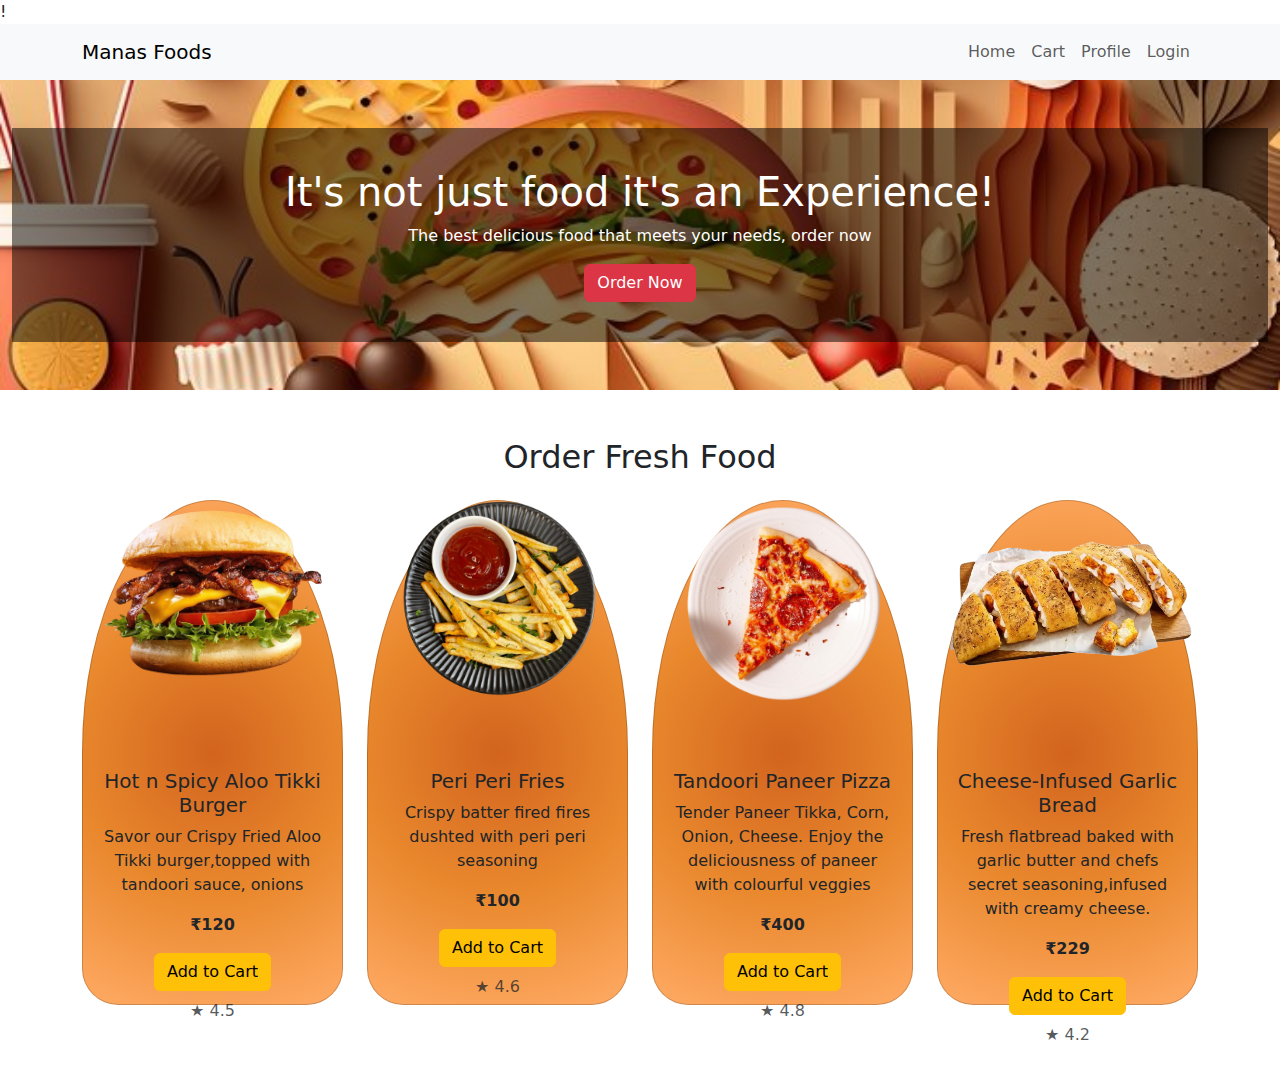
<file: index.html>
!<!DOCTYPE html>
<html lang="en">

<head>
    <meta charset="UTF-8">
    <meta name="viewport" content="width=device-width, initial-scale=1.0">
    <title>Manas Restaurant</title>
    <link href="https://cdn.jsdelivr.net/npm/bootstrap@5.3.0-alpha1/dist/css/bootstrap.min.css" rel="stylesheet">
    <link rel="stylesheet" href="style.css">
</head>

<body>

    <!-- Navbar -->
    <nav class="navbar navbar-expand-lg navbar-light bg-light">
        <div class="container">
            <a class="navbar-brand" href="#">Manas Foods</a>
            <button class="navbar-toggler" type="button" data-bs-toggle="collapse" data-bs-target="#navbarNav"
                aria-controls="navbarNav" aria-expanded="false" aria-label="Toggle navigation">
                <span class="navbar-toggler-icon"></span>
            </button>
            <div class="collapse navbar-collapse" id="navbarNav">
                <ul class="navbar-nav ms-auto">
                    <li class="nav-item">
                        <a class="nav-link" href="#">Home</a>
                    </li>
                    <li class="nav-item">
                        <a class="nav-link" href="#">Cart</a>
                    </li>
                    <li class="nav-item">
                        <a class="nav-link" href="#">Profile</a>
                    </li>
                    <li class="nav-item">
                        <a class="nav-link" href="login.html">Login</a>
                    </li>
                </ul>
            </div>
        </div>
    </nav>



    <!-- Main Section -->
    <div class="container-fluid bg-light text-center py-5"
        style="background-image: url('image/bg.jpg'); background-size: cover; background-position: center;">
        <div class="text-white" style="background: rgba(0, 0, 0, 0.5); padding: 40px;">
            <h1>It's not just food it's an Experience!</h1>
            <p>The best delicious food that meets your needs, order now</p>
            <a href="#" class="btn btn-danger">Order Now</a>
        </div>
    </div>

    <!-- Food Menu Section -->
    <div class="container my-5">
        <h2 class="text-center mb-4">Order Fresh Food</h2>
        <div class="row">
            <!-- Food Item 1 -->
            <div class="col-md-6 col-lg mb-4 food-item">
                <div class="card h-100">
                    <div class="image"><img src="image/burger2.png" class="card-img-top" id="burger" alt="Burger"></div>
                    <div class="card-body text-center">
                        <h5 class="card-title">Hot n Spicy Aloo Tikki Burger</h5>
                        <p class="card-text">Savor our Crispy Fried Aloo Tikki burger,topped with tandoori sauce, onions
                        </p>
                        <p class="card-text"><strong>₹120</strong></p>
                        <button class="btn btn-warning own">Add to Cart</button>
                        <p class="text-muted mt-2">★ 4.5</p>
                    </div>
                </div>
            </div>
            <!-- Food Item 2 -->
            <div class="col-md-6 col-lg mb-4 food-item">
                <div class="card h-100">
                    <div class="image"><img src="image/fries.png" class="card-img-top" id="fries" alt="Fries"></div>
                    <div class="card-body text-center">
                        <h5 class="card-title">Peri Peri Fries</h5>
                        <p class="card-text">Crispy batter fired fires dushted with peri peri seasoning</p>
                        <p class="card-text"><strong>₹100</strong></p>
                        <button class="btn btn-warning">Add to Cart</button>
                        <p class="text-muted mt-2">★ 4.6</p>
                    </div>
                </div>
            </div>
            <!-- Food Item 3 -->
            <div class="col-md-6 col-lg mb-4 food-item">
                <div class="card h-100">
                    <div class="image"><img src="image/pizza.png" class="card-img-top" id="pizza" alt="Pizza"></div>
                    <div class="card-body text-center">
                        <h5 class="card-title">Tandoori Paneer Pizza</h5>
                        <p class="card-text">Tender Paneer Tikka, Corn, Onion, Cheese. Enjoy the deliciousness of paneer
                            with colourful veggies</p>
                        <p class="card-text"><strong>₹400</strong></p>
                        <button class="btn btn-warning">Add to Cart</button>
                        <p class="text-muted mt-2">★ 4.8</p>
                    </div>
                </div>
            </div>
            <!-- Food Item 4 -->
            <div class="col-md-6 col-lg mb-4 food-item">
                <div class="card h-100">
                    <div class="image"><img src="image/garlicbread.png" class="card-img-top" id="bread"
                            alt="Garlic Bread"></div>
                    <div class="card-body text-center">
                        <h5 class="card-title">Cheese-Infused Garlic Bread</h5>
                        <p class="card-text">Fresh flatbread baked with garlic butter and chefs secret seasoning,infused
                            with creamy cheese.</p>
                        <p class="card-text"><strong>₹229</strong></p>
                        <button class="btn btn-warning">Add to Cart</button>
                        <p class="text-muted mt-2">★ 4.2</p>
                    </div>
                </div>
            </div>
        </div>
    </div>

    <script src="https://cdn.jsdelivr.net/npm/bootstrap@5.3.0-alpha1/dist/js/bootstrap.bundle.min.js"></script>
</body>

</html>
</file>
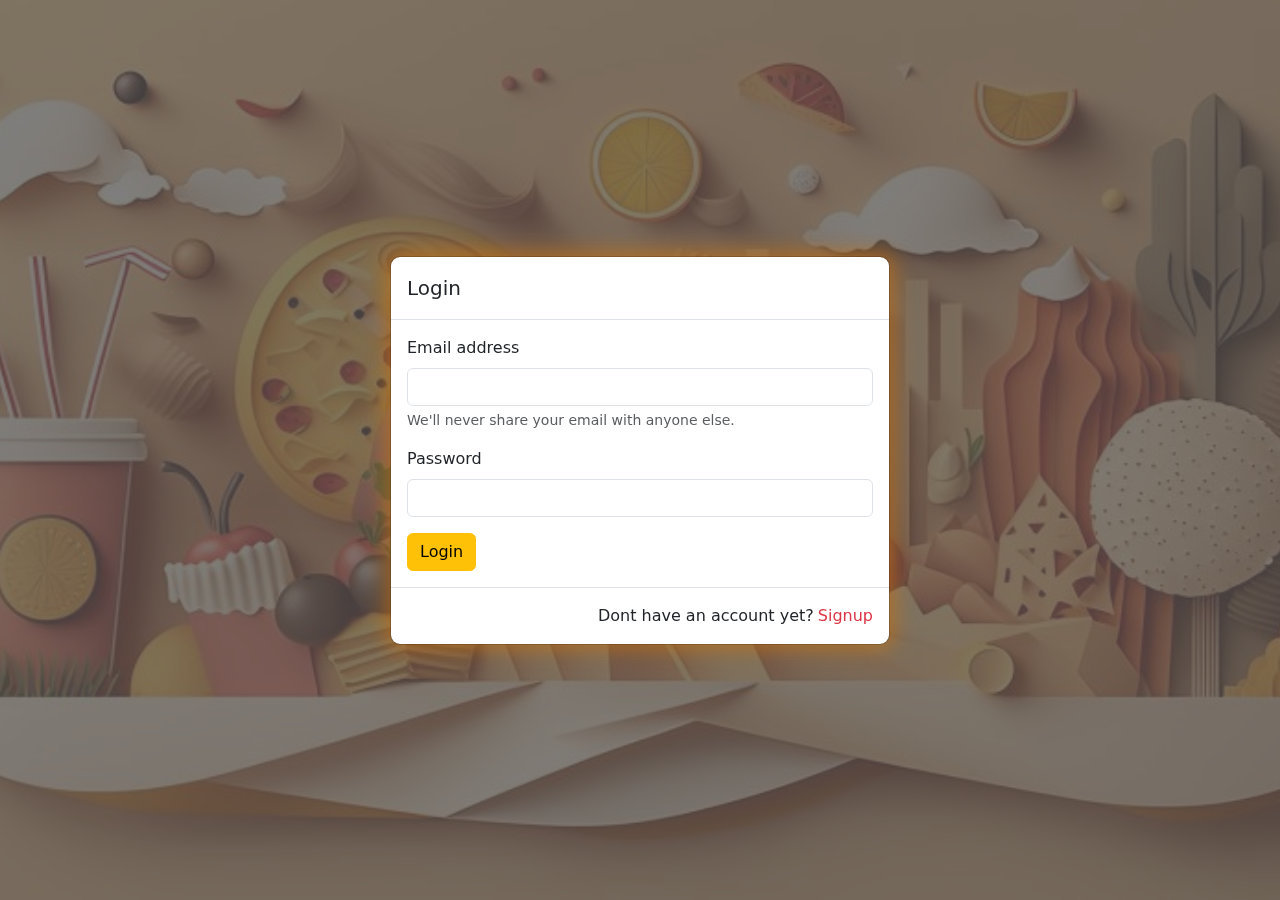
<file: login.html>
<!DOCTYPE html>
<html lang="en">

<head>
    <meta charset="UTF-8">
    <meta name="viewport" content="width=device-width, initial-scale=1.0">
    <link href="https://cdn.jsdelivr.net/npm/bootstrap@5.3.0-alpha1/dist/css/bootstrap.min.css" rel="stylesheet">
    <style>
        .bg {
            width: 100vw;
            height: 100vh;
            background-image: url('image/bg.jpg');
            background-size: cover;
            background-position: center;
            opacity: 0.5;
        }
        .box .modal-content{
            box-shadow: 0 0 20px 5px rgba(205, 115, 11, 0.6); /* Adjust color and size as desired */
    border-radius: 10px; /* Optional: rounded corners */
        }
    </style>
    <title>Manas Restaurant | Login</title>
</head>

<body>
    <div class="bg"></div>

    <!-- Login and Signup form -->
    <div class="modal fade box" id="exampleModalToggle" data-bs-backdrop="static" aria-hidden="true"
        aria-labelledby="exampleModalToggleLabel" tabindex="-1">
        <div class="modal-dialog modal-dialog-centered">
            <div class="modal-content">
                <div class="modal-header">
                    <h1 class="modal-title fs-5" id="exampleModalToggleLabel">Login</h1>
                </div>
                <div class="modal-body">
                    <form>
                        <div class="mb-3">
                            <label for="exampleInputEmail1" class="form-label">Email address</label>
                            <input type="email" class="form-control" id="exampleInputEmail1"
                                aria-describedby="emailHelp">
                            <div id="emailHelp" class="form-text">We'll never share your email with anyone else.</div>
                        </div>
                        <div class="mb-3">
                            <label for="exampleInputPassword1" class="form-label">Password</label>
                            <input type="password" class="form-control" id="exampleInputPassword1">
                        </div>
                        <button type="submit" class="btn btn-warning">Login</button>
                    </form>
                </div>
                <div class="modal-footer">
                    Dont have an account yet? <a class="nav-link text-danger" href="#"
                        data-bs-target="#exampleModalToggle2" data-bs-toggle="modal">Signup</a>
                </div>
            </div>
        </div>
    </div>

    <div class="modal fade box" id="exampleModalToggle2" data-bs-backdrop="static" aria-hidden="true"
        aria-labelledby="exampleModalToggleLabel2" tabindex="-1">
        <div class="modal-dialog modal-dialog-centered">
            <div class="modal-content">
                <div class="modal-header">
                    <h1 class="modal-title fs-5" id="exampleModalToggleLabel2">Signup</h1>
                </div>
                <div class="modal-body">
                    <form>
                        <div class="input-group mb-3">
                            <span class="input-group-text" id="basic-addon1">@</span>
                            <input type="text" class="form-control" placeholder="Username" aria-label="Username"
                                aria-describedby="basic-addon1">
                        </div>
                        <div class="mb-3">
                            <label for="exampleInputName1" class="form-label">Full Name</label>
                            <input type="text" class="form-control" id="exampleInputName" aria-describedby="nameHelp">
                        </div>
                        <div class="mb-3">
                            <label for="exampleInputEmail1" class="form-label">Email address</label>
                            <input type="email" class="form-control" id="exampleInputEmail1"
                                aria-describedby="emailHelp">
                        </div>
                        <div class="mb-3">
                            <label for="exampleInputPassword1" class="form-label">Password</label>
                            <input type="password" class="form-control" id="exampleInputPassword1">
                        </div>
                        <div class="mb-3">
                            <label for="exampleInputPassword1" class="form-label">Confirm Password</label>
                            <input type="password" class="form-control" id="exampleInputPassword1">
                        </div>
                        <button type="submit" class="btn btn-warning">Create Account</button>
                    </form>
                </div>
                <div class="modal-footer">
                    Already have an account? <a class="nav-link text-danger" href="#"
                        data-bs-target="#exampleModalToggle" data-bs-toggle="modal">Login</a>
                </div>
            </div>
        </div>
    </div>
    <script src="https://cdn.jsdelivr.net/npm/bootstrap@5.3.0-alpha1/dist/js/bootstrap.bundle.min.js"></script>
    <script>
        document.addEventListener("DOMContentLoaded", function () {
            var myModal = new bootstrap.Modal(document.getElementById('exampleModalToggle'));
            myModal.show();
        });
    </script>
</body>

</html>
</file>
<file: style.css>
/* setting images position and width */
.card img {
    position: relative;
}

#burger {
    width: 110%;
    left: 1%;
}

#fries {
    width: 75%;
    left: 13%;
}

#pizza {
    width: 80%;
    left: 10%;
}

#bread {
    top: 5%;
}

/* card border and color set */
.card {
    background: radial-gradient(circle, rgb(210, 100, 30), rgb(233, 136, 45) 50%, rgb(255, 170, 100));
    border-radius: 55% 55% 40px 40px;
    transition: all 0.3s ease;
}

.image {
    height: 50%;
}

.card-body {
    height: 50%;
}

/* all hover effects handled here */
.card:hover {
    box-shadow: 1px 1px 20px rgb(193, 191, 191);
    border-radius: 20px 20px 40px 40px;
    background: radial-gradient(circle, rgb(210, 100, 30), rgb(233, 136, 45) 100%, rgb(255, 170, 100));
}

.card img{
    transition: all 0.3s ease;
}
.card:hover img {
    transform: scale(1.3);
}

.card:hover {
    cursor: pointer;
}
</file>
